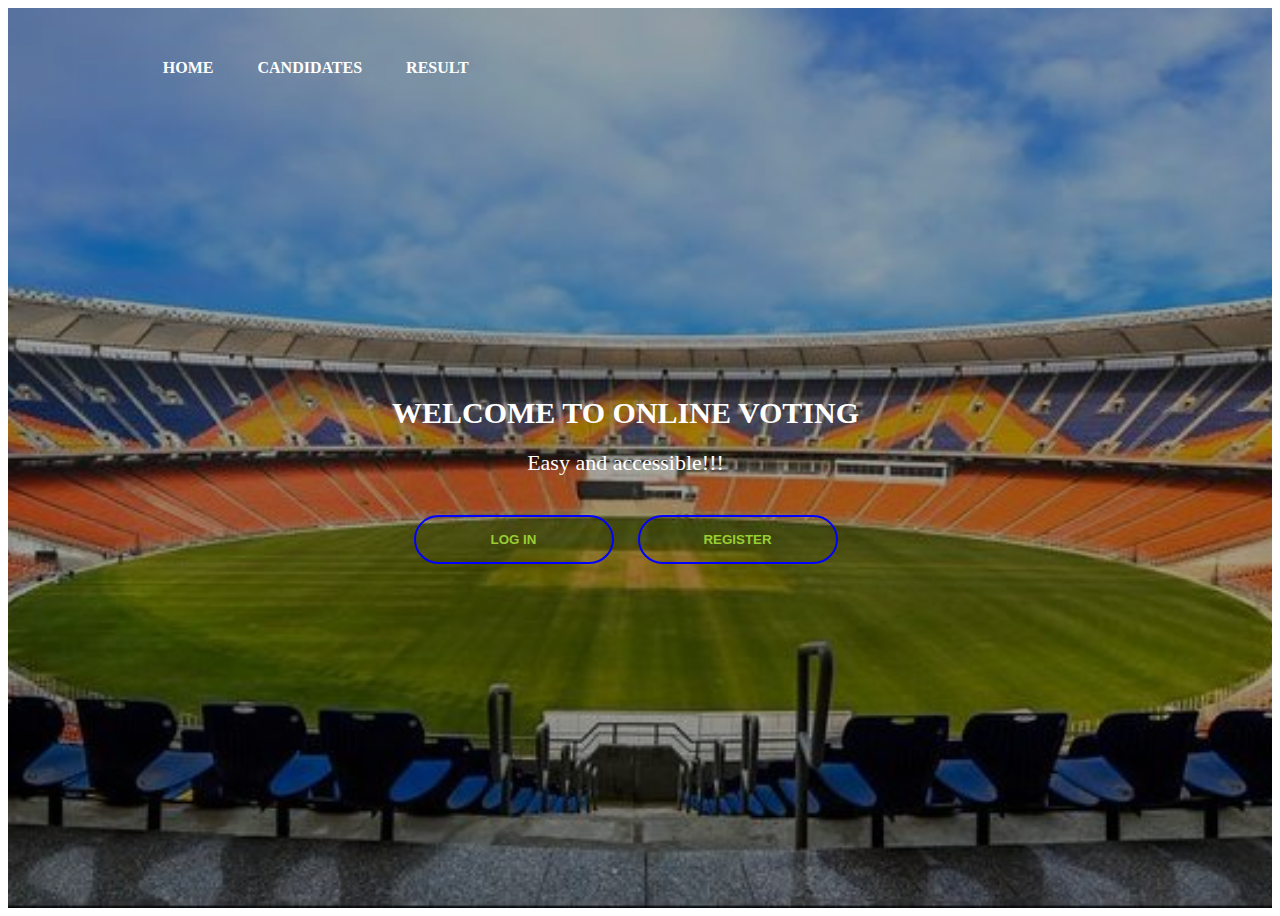
<file: index.html>
<!DOCTYPE html>
<html>
    <head >

        <meta charset="utf-8">
        
        <title> welcome to online voting</title>
        <style>
          
            
            .banner{width: 100%;
            height: 100vh;
            background-size: cover;
            background-position: center;
            background-image: linear-gradient(rgba(0,0,0,0.35),rgba(0,0,0,0.35)),url(stadium.JPG);}

            .navbar{
                width: 85%;
                margin: auto;
                padding: 35px 0;
                display: flex;
                align-items: center;
                justify-content: space-between;
            }
            .navbar ul li{
                list-style: none;
                display: inline-block;
                margin: 0 20px;
                position: relative;
                
                
            }
            .navbar ul li  a{
                text-decoration: none;
                color:#fff;
                text-transform: uppercase;
                font-weight: bold;
                
            }
            .navbar ul li:after{
                content: '';
                height: 3px;
                width:0;
                background:#009688;
                position: absolute;
                left: 0;
                bottom: -10px;
                transition:0.05s;
            }

            .navbar ul li:hover::after{
                width: 100%;
            }

            .content{
                padding-left: 30%;
                width: 100;
                position: absolute;
                top: 50%;
                transform: translateY(-50%);
                text-align: center;
                color: #fff;
            }
            .content h1{
                font-size: 30px;
                margin-top: 80px;
            }
            .content p{
                margin: 20px auto;
                font-weight: 100%;
                line-height: 25px;
                font-size: 22px;
            }
            button{
                width: 200px;
                padding: 15px 0;
                text-align: center;
                margin: 20px 10px;
                border-radius: 25px;
                font-weight: bold;
                border: 2px solid blue;
                background: transparent;
                color: yellowgreen;
                cursor: pointer;
                position: relative;
                overflow: hidden;
            }
            span{
                background: blue;
                height: 100%;
                width: 0%;
                border-radius: 25px;
                position: absolute;
                left: 0;
                bottom: 0;
                z-index: -1;
                transition: 0.07s;
            }
            button:hover span{
                width: 100%;

            }
           
        </style>
                  
    
 
    
  
            
    </head>
    <body >

        
        <div class="banner">
            <div class="navbar">
            <ul>
                
                <li><a href="#">HOME</a></li>
                <li><a href="candidate.html">CANDIDATES</a></li>
               
                <li><a href="http://localhost/result.php">Result</a></li>
            </ul>
        </div>


        </div>
        <div class="content">
            <h1>WELCOME TO ONLINE VOTING</h1>
            <p>Easy and accessible!!!</p>
            <div class="">
               <a href="http://localhost/l.php"> <button type="button">LOG IN
                    <span></span>
    
                </button></a>
               <a href="http://localhost/r.php"> <button type="button">REGISTER<span></span></button></a>
            </div>
        </div>
        
        

    </body>
</html>
</file>
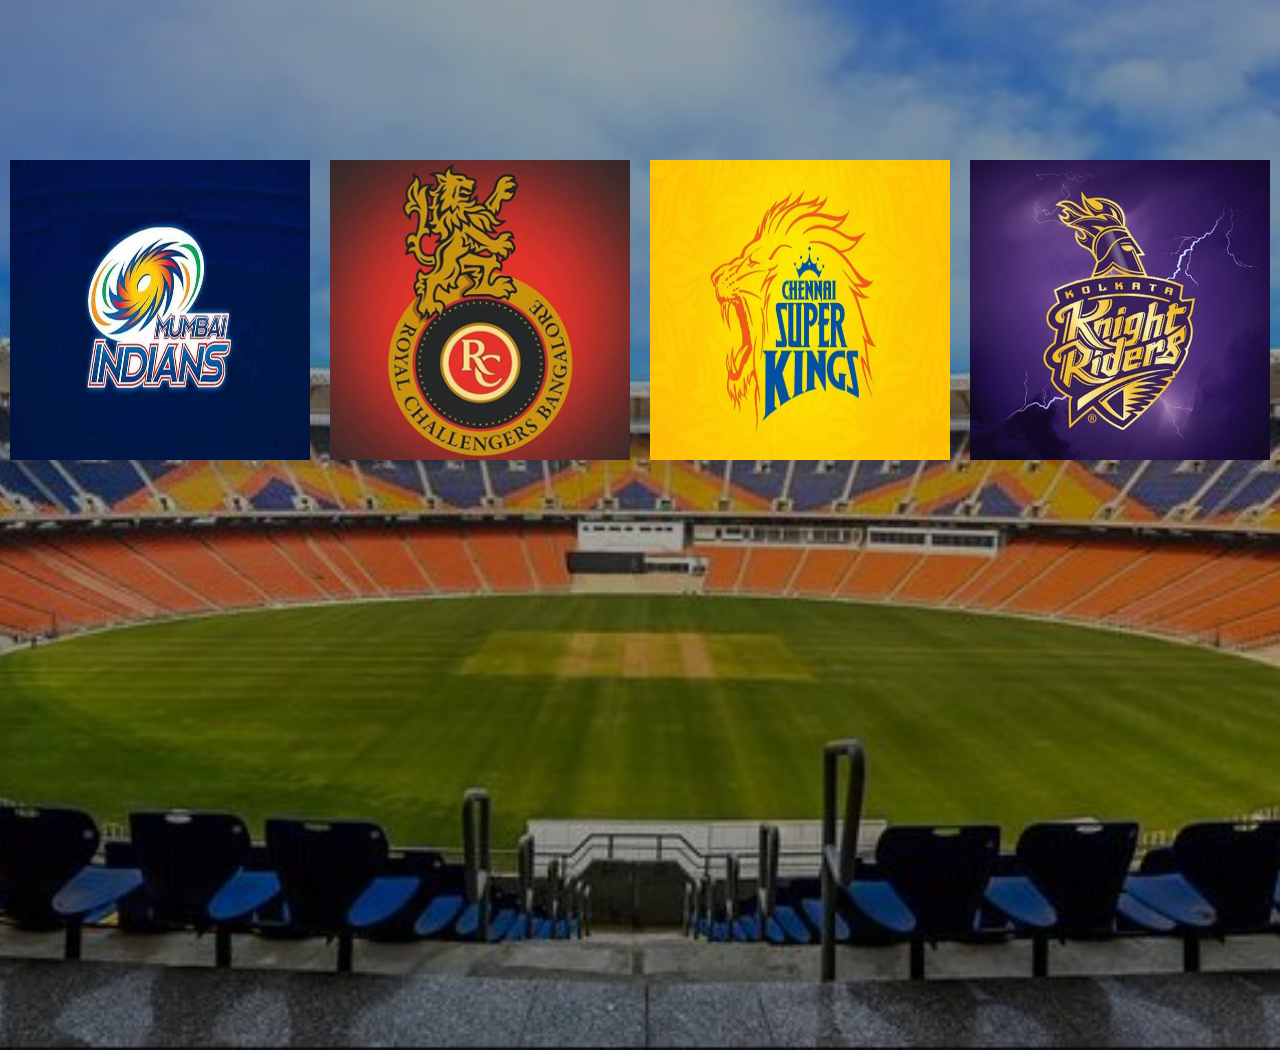
<file: candidate.html>
<!DOCTYPE html>
<html>
    <title>

    </title>
    <head>
        <meta name="viewport" content="width=device-width, initial-scale=1.0">
        
        
        <style>
            body{
                margin: 0;
                padding: 0;
                background-image:url(stadium.JPG);
                font-family: sans-serif;
                width: 100%;
            height: 100vh;
            background-size: cover;
            background-position: center;
            background-image: linear-gradient(rgba(0,0,0,0.35),rgba(0,0,0,0.35)),url(stadium.JPG);}

                
            
            .container{
                width: 1280px;
                margin: 150px auto 0;
                display: flex;
                flex-direction: row;
                flex-wrap: wrap;


            }
            .container .box{
                position: relative;
                width: 300px;
                height: 300px;
                background: #ff0;
                margin: 10px;
                box-sizing: border-box;
                display: inline-block;
            }

            .container .box img{
                position: relative;
                width: 300px;
                height: 300px;
                transition: transform 2s;
            }

            .container .box:hover img{
                transform: scale(1.1);
            }

            .container .box .details{
                position: absolute;
                top: 10px;
                left: 10px;
                bottom: 10px;
                right: 10px;
                background: rgba(0,0,0,.8);
                transform: scaleY(0);
                transition: transform .5s;
            }
            .container .box:hover .details{
                transform: scaleY(1);
            }
            .container .box .details .content{
                position: absolute;
                top: 50%;
                transform: translateY(-50%);
                text-align: center;
                padding: 15px;
                color: #fff;
            }
            

        </style>
    </head>
    <body>
        <div class="container">
            <div class="box">
                    <img src="MI.JPG">
                <div class="details">
                    <div class="content">                   
                        <img src="RS.JPG" style="width: 100%; height : 60%;">
                </div>
            </div>

            </div>
            <div class="box">
               
                    <img src="rcb.JPG">
                
                <div class="details">
                    <div class="content">                   
                        <img src="VK.JPG" style="width: 100%; height : 60%;">
                
                </div>
            </div>
                
            </div>
            <div class="box">
              
                    <img src="csk.JPG">
                    
                <div class="details">
                    <div class="content">                   
                         
                        <img src="MSD.JPG" style="width: 100%; height : 50%;">
                
                         
                </div>
            </div>
            </div>
            <div class="box">
                    <img src="kkr.JPG">
                    

                <div class="details">
                    <div class="content">   
                        <img src="eoin.JPG" style="width: 100%; height : 50%;">
                                
                         
                </div>
            </div>
            </div>
            
        </div>
    </body>
</html>
</file>
